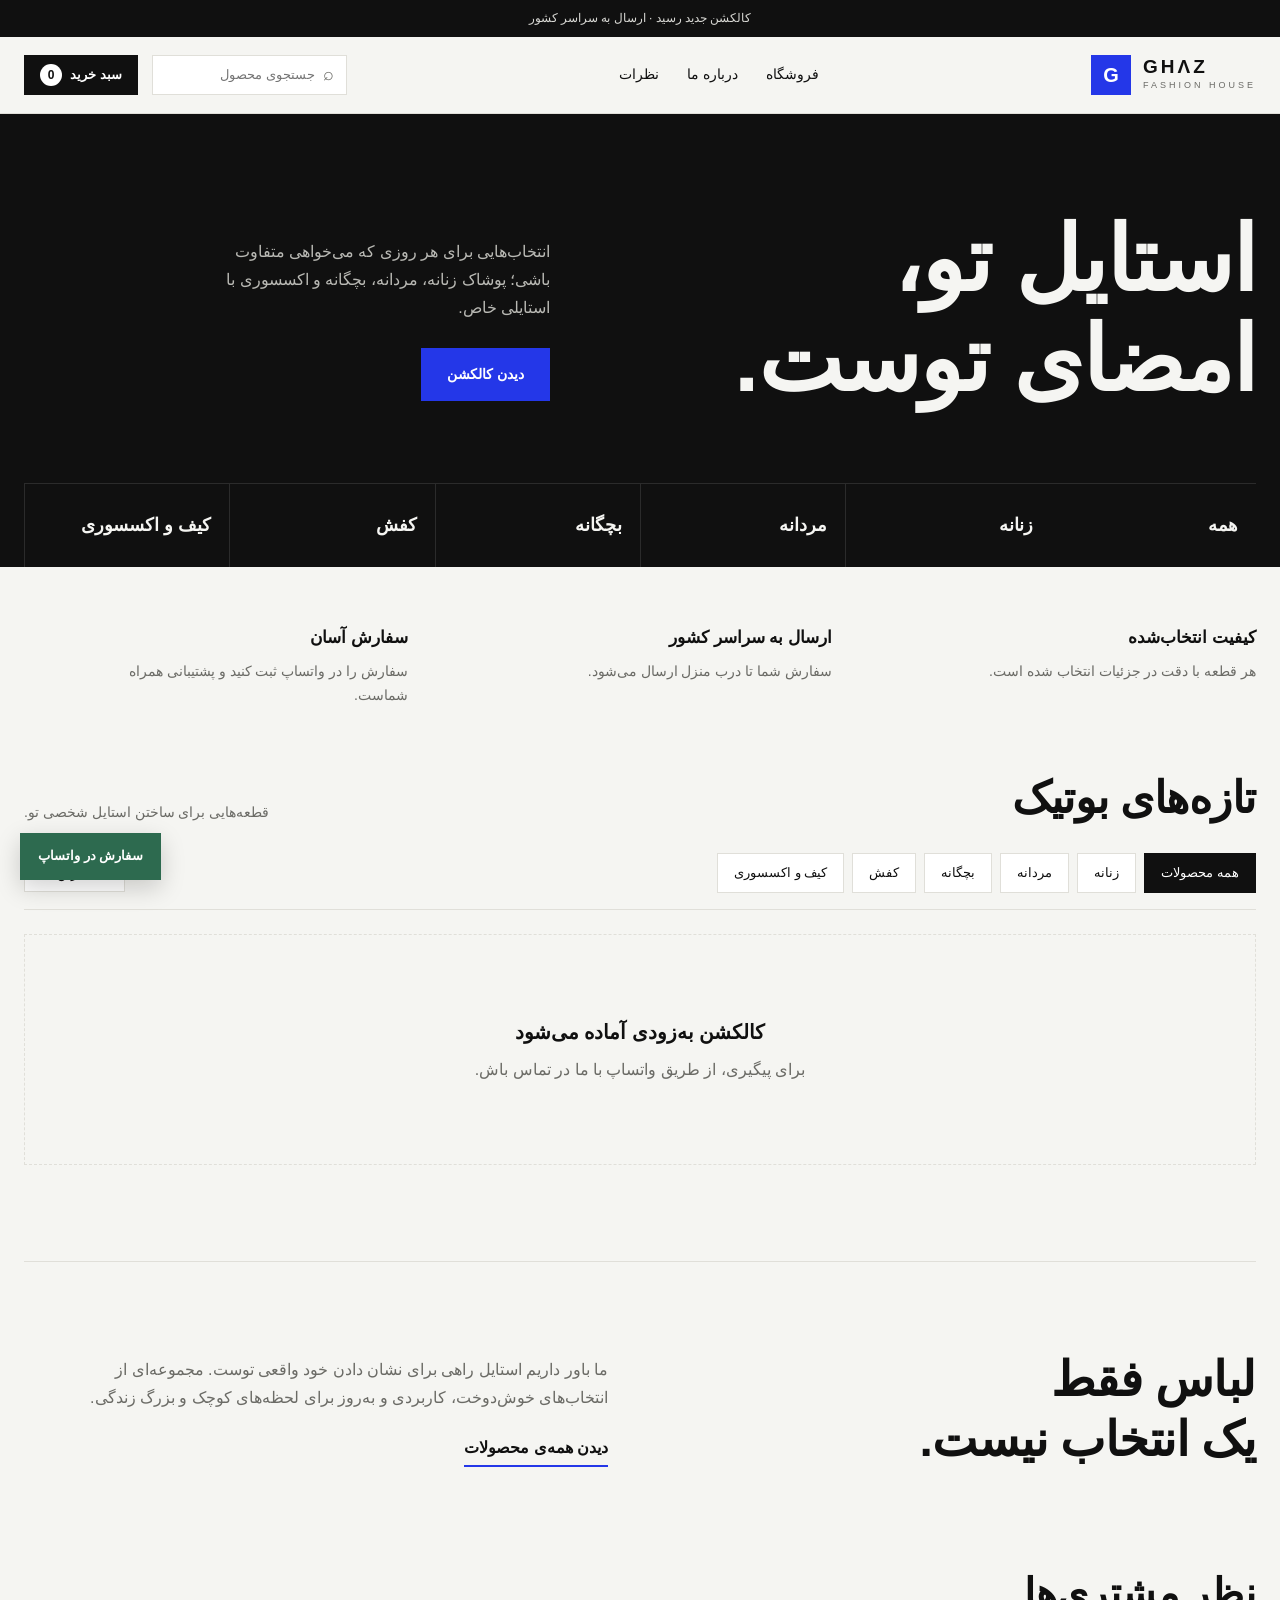
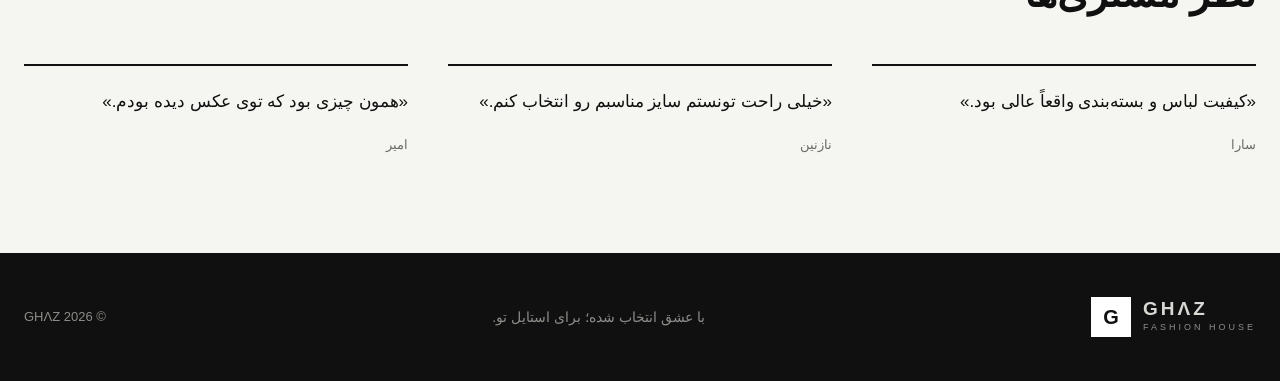
<file: index.html>
<!DOCTYPE html>
<html lang="fa" dir="rtl"><head>
<meta charset="UTF-8"><meta name="viewport" content="width=device-width,initial-scale=1">
<meta name="description" content="بوتیک غَز؛ انتخابی خاص برای استایل روزمره و رسمی"><meta name="theme-color" content="#171717">
<meta name="referrer" content="strict-origin-when-cross-origin">
<meta http-equiv="Content-Security-Policy" content="default-src 'self'; script-src 'self'; style-src 'self' https://fonts.googleapis.com 'unsafe-inline'; font-src https://fonts.gstatic.com; img-src 'self' https: data:; connect-src 'self'; object-src 'none'; base-uri 'self'; form-action 'none'">
<title>بوتیک غَز | پوشاک خاص</title><link rel="preconnect" href="https://fonts.googleapis.com">
<link rel="preconnect" href="https://fonts.gstatic.com" crossorigin>
<link href="https://fonts.googleapis.com/css2?family=Vazirmatn:wght@300;400;500;600;700;800;900&display=swap" rel="stylesheet">
<link rel="stylesheet" href="css/style.css"></head><body>
<div class="announcement">کالکشن جدید رسید <span aria-hidden="true">·</span> ارسال به سراسر کشور</div>
<header><div class="nav wrap">
  <a class="logo" href="#" aria-label="صفحه‌ی اصلی"><span class="logo-mark">G</span><span><b id="shopName">GHΛZ</b><small>FASHION HOUSE</small></span></a>
  <nav aria-label="منوی اصلی"><a href="#products">فروشگاه</a><a href="#story">درباره ما</a><a href="#reviews">نظرات</a></nav>
  <div class="nav-actions">
    <label class="searchbox"><span aria-hidden="true">⌕</span><input id="search" type="search" placeholder="جستجوی محصول" aria-label="جستجوی محصول"></label>
    <button class="cartbtn" id="openCart" aria-label="سبد خرید">سبد خرید <b id="cartCount">0</b></button>
    <button class="menu-btn" id="menuBtn" aria-label="منو">☰</button>
  </div>
</div></header>
<main>
<section class="hero">
  <div class="wrap hero-in">
    <h1>استایل تو،<br>امضای توست.</h1>
    <div class="hero-side">
      <p id="intro">انتخاب‌هایی برای هر روزی که می‌خواهی متفاوت باشی.</p>
      <a class="btn accent" href="#products">دیدن کالکشن</a>
    </div>
  </div>
  <div class="wrap">
    <div class="cats" role="group" aria-label="دسته‌بندی‌ها">
      <button class="cat" data-cat="all">همه</button>
      <button class="cat" data-cat="women">زنانه</button>
      <button class="cat" data-cat="men">مردانه</button>
      <button class="cat" data-cat="kids">بچگانه</button>
      <button class="cat" data-cat="shoes">کفش</button>
      <button class="cat" data-cat="bags">کیف و اکسسوری</button>
    </div>
  </div>
</section>

<div class="wrap info">
  <div><h3>کیفیت انتخاب‌شده</h3><p>هر قطعه با دقت در جزئیات انتخاب شده است.</p></div>
  <div><h3>ارسال به سراسر کشور</h3><p>سفارش شما تا درب منزل ارسال می‌شود.</p></div>
  <div><h3>سفارش آسان</h3><p>سفارش را در واتساپ ثبت کنید و پشتیبانی همراه شماست.</p></div>
</div>

<section class="shop-section wrap" id="products">
  <div class="section-head">
    <h2>تازه‌های بوتیک</h2>
    <p>قطعه‌هایی برای ساختن استایل شخصی تو.</p>
  </div>
  <div class="toolbar">
    <div class="chips" id="chips"></div>
    <select id="sort" aria-label="مرتب‌سازی"><option value="new">جدیدترین</option><option value="low">ارزان‌ترین</option><option value="high">گران‌ترین</option></select>
  </div>
  <section class="grid" id="productsGrid" aria-live="polite"></section>
</section>

<section class="editorial wrap" id="story">
  <h2>لباس فقط<br>یک انتخاب نیست.</h2>
  <div>
    <p>ما باور داریم استایل راهی برای نشان دادن خود واقعی توست. مجموعه‌ای از انتخاب‌های خوش‌دوخت، کاربردی و به‌روز برای لحظه‌های کوچک و بزرگ زندگی.</p>
    <a href="#products" class="text-link">دیدن همه‌ی محصولات</a>
  </div>
</section>

<section class="reviews wrap" id="reviews">
  <h2>نظر مشتری‌ها</h2>
  <div class="review-grid">
    <article>«کیفیت لباس و بسته‌بندی واقعاً عالی بود.»<b>سارا</b></article>
    <article>«خیلی راحت تونستم سایز مناسبم رو انتخاب کنم.»<b>نازنین</b></article>
    <article>«همون چیزی بود که توی عکس دیده بودم.»<b>امیر</b></article>
  </div>
</section>
</main>

<footer><div class="wrap footer-inner">
  <a class="logo" href="#" aria-label="صفحه‌ی اصلی"><span class="logo-mark">G</span><span><b id="footName">GHΛZ</b><small>FASHION HOUSE</small></span></a>
  <p>با عشق انتخاب شده؛ برای استایل تو.</p>
  <span>© 2026 GHΛZ</span>
</div></footer>

<a class="wa" id="waFloat" target="_blank" rel="noopener noreferrer">سفارش در واتساپ</a>

<div class="modal" id="cartModal" hidden><div class="box" role="dialog" aria-modal="true" aria-labelledby="cartTitle">
  <button class="modal-close" id="closeCart" aria-label="بستن">×</button>
  <h3 id="cartTitle">سبد خرید</h3>
  <div id="cartItems"></div>
  <div class="total"><span>جمع کل</span><span id="cartTotal">۰ تومان</span></div>
  <form id="checkout">
    <label>نام و نام خانوادگی<input name="name" required maxlength="60" autocomplete="name"></label>
    <label>شماره موبایل<input name="phone" required inputmode="tel" placeholder="09123456789" maxlength="15" autocomplete="tel"></label>
    <label>آدرس کامل<textarea name="address" required rows="2" maxlength="300" autocomplete="street-address"></textarea></label>
    <button class="btn dark" type="submit">ثبت سفارش در واتساپ</button>
  </form>
</div></div>
<div class="toast" id="toast" hidden role="status"></div>
<script src="js/app.js" defer></script>
</body></html>
</file>
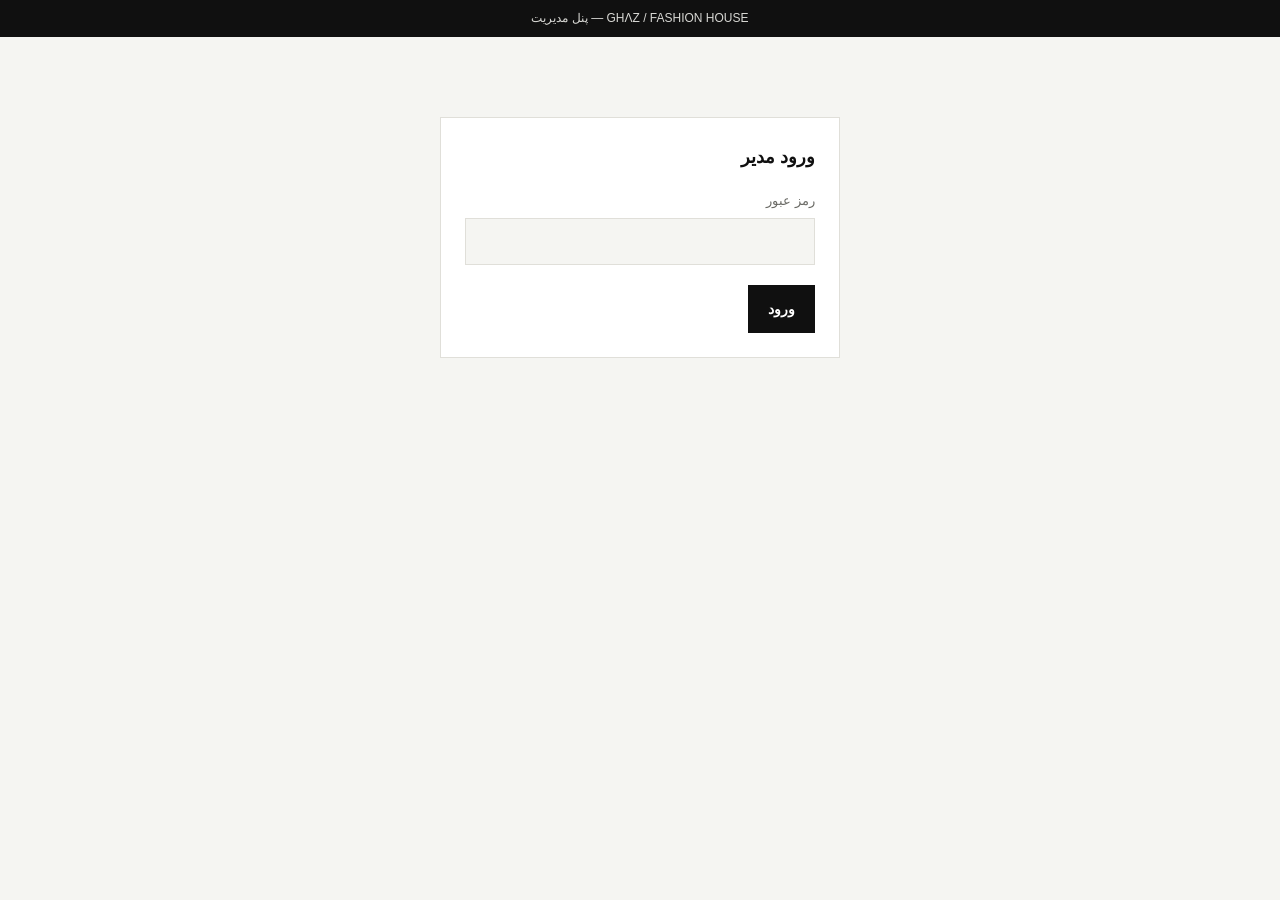
<file: admin.html>
<!doctype html><html lang="fa" dir="rtl"><head><meta charset="utf-8"><meta name="viewport" content="width=device-width,initial-scale=1">
<meta name="robots" content="noindex,nofollow,noarchive">
<meta name="referrer" content="no-referrer">
<meta http-equiv="Content-Security-Policy" content="default-src 'self'; script-src 'self'; style-src 'self' https://fonts.googleapis.com 'unsafe-inline'; font-src https://fonts.gstatic.com; img-src 'self' https: data:; connect-src 'self'; object-src 'none'; base-uri 'self'; form-action 'none'"><title>مدیریت بوتیک GHΛZ</title><link rel="stylesheet" href="css/style.css"></head><body><div class="announcement">GHΛZ / FASHION HOUSE — پنل مدیریت</div><main class="adm">
<section id="setup" class="panel login" hidden><h2>ساخت رمز مدیریت</h2><p class="muted">برای اولین ورود، یک رمز قوی حداقل ۸ کاراکتری بساز.</p><form id="setupForm"><label>رمز جدید<input name="p" type="password" minlength="8" required></label><p id="setupMsg" class="msg"></p><button class="btn dark">ساخت پنل</button></form></section>
<section id="login" class="panel login" hidden><h2>ورود مدیر</h2><form id="loginForm"><label>رمز عبور<input name="p" type="password" required></label><p id="loginMsg" class="msg"></p><button class="btn dark">ورود</button></form></section>
<section id="panel" hidden><div class="tools"><div><span class="eyebrow">GHΛZ / CONTROL CENTER</span><h1>مدیریت فروشگاه</h1></div><div><button class="btn dark" id="exportBtn">ذخیره و دانلود shop.json</button> <button class="btn sec" id="logoutBtn">خروج</button></div></div>
<div class="panel"><h2>تنظیمات فروشگاه</h2><form id="settingsForm" class="two"><label>نام فروشگاه<input name="shop" required></label><label>شماره واتساپ (با کد کشور)<input name="phone" required></label><label class="full">معرفی کوتاه<textarea name="intro" rows="2"></textarea></label><label class="full">تغییر رمز مدیر (اختیاری)<input name="newPass" type="password" minlength="8"></label><button class="btn dark full">ثبت تنظیمات</button></form></div>
<div class="panel"><h2 id="pFormTitle">افزودن محصول پوشاک</h2><form id="pForm" class="two"><input name="id" type="hidden"><label>نام محصول<input name="name" required></label><label>برند / کالکشن<input name="brand"></label><label>دسته‌بندی<select name="cat" required><option value="women">زنانه</option><option value="men">مردانه</option><option value="kids">بچگانه</option><option value="shoes">کفش</option><option value="bags">کیف و اکسسوری</option></select></label><label>قیمت (تومان)<input name="price" type="number" min="0" required></label><label>قیمت قبل تخفیف<input name="oldPrice" type="number" min="0"></label><label>موجودی<input name="stock" type="number" min="0" required></label><label>لینک عکس HTTPS<input name="img" type="url" placeholder="https://..."></label><label>سایزها (با کاما جدا کن)<input name="sizes" placeholder="S, M, L, XL یا ۳۸، ۳۹"></label><label>رنگ‌ها (با کاما جدا کن)<input name="colors" placeholder="مشکی، سفید، کرم"></label><label class="full">توضیحات<textarea name="desc" rows="2"></textarea></label><button class="btn dark">ذخیره محصول</button><button class="btn sec" type="button" id="pReset">پاک کردن فرم</button></form></div>
<div class="panel"><h2>محصولات ثبت‌شده</h2><div style="overflow:auto"><table><thead><tr><th>محصول</th><th>قیمت</th><th>موجودی</th><th>عملیات</th></tr></thead><tbody id="pTable"></tbody></table></div></div></section><div class="toast" id="toast" hidden></div></main><script src="js/admin.js" defer></script></body></html>
</file>
<file: css/style.css>
@import url('https://fonts.googleapis.com/css2?family=Vazirmatn:wght@300;400;500;600;700;800;900&display=swap');

/* Palette: near-white paper, near-black ink, one cobalt accent used only for action */
:root{
  --ink:#101010;
  --paper:#f5f5f2;
  --white:#ffffff;
  --mute:#6b6b66;
  --line:#e0dfd9;
  --accent:#2437e8;
  --accent-deep:#1a2bc0;
  --ok:#2d6a4f;
  --bad:#b23a2e;
  --dark-line:#2b2b2b;
}

*{box-sizing:border-box;margin:0;padding:0}
html{scroll-behavior:smooth;scroll-padding-top:92px}
body{font-family:'Vazirmatn',Tahoma,sans-serif;background:var(--paper);color:var(--ink);line-height:1.75;-webkit-font-smoothing:antialiased}
button,input,select,textarea{font:inherit;color:inherit}
button{cursor:pointer}
a{color:inherit;text-decoration:none}
img{max-width:100%;display:block}
:focus-visible{outline:2px solid var(--accent);outline-offset:3px}
.wrap{width:min(1240px,calc(100% - 48px));margin:auto}
[hidden],.modal[hidden],.toast[hidden]{display:none!important}

/* Announcement */
.announcement{background:var(--ink);color:#d8d8d4;text-align:center;font-size:12px;padding:8px 12px}

/* Header */
header{position:sticky;top:0;z-index:15;background:rgba(245,245,242,.92);backdrop-filter:blur(14px);border-bottom:1px solid var(--line)}
.nav{height:76px;display:flex;align-items:center;justify-content:space-between;gap:24px}
.logo{display:flex;align-items:center;gap:12px;direction:ltr}
.logo-mark{width:40px;height:40px;background:var(--accent);color:var(--white);display:grid;place-items:center;font-weight:900;font-size:20px}
.logo b{display:block;font-weight:900;font-size:19px;letter-spacing:3px;line-height:1.1}
.logo small{display:block;font-size:9px;letter-spacing:3px;color:var(--mute);font-weight:500}
header nav{display:flex;gap:28px;font-size:14px;font-weight:500}
header nav a{padding:6px 0;border-bottom:2px solid transparent;transition:border-color .2s}
header nav a:hover{border-color:var(--ink)}
.nav-actions{display:flex;align-items:center;gap:14px}
.searchbox{display:flex;align-items:center;gap:8px;border:1px solid var(--line);background:var(--white);padding:0 12px;height:40px}
.searchbox span{color:var(--mute);font-size:18px}
.searchbox input{border:0;background:transparent;outline:0;width:150px;font-size:13px}
.cartbtn{white-space:nowrap;height:40px;border:0;background:var(--ink);color:var(--white);padding:0 16px;font-size:13px;font-weight:600;display:flex;align-items:center;gap:8px}
.cartbtn:hover{background:var(--accent)}
.cartbtn b{background:var(--white);color:var(--ink);min-width:22px;height:22px;display:grid;place-items:center;font-size:12px;border-radius:11px}
.menu-btn{display:none;border:0;background:none;font-size:24px;width:40px;height:40px}

/* Hero */
.hero{background:var(--ink);color:var(--paper);padding:96px 0 0}
.hero-in{display:grid;grid-template-columns:1.25fr 1fr;gap:48px;align-items:end;padding-bottom:72px}
.hero h1{font-size:clamp(46px,7vw,104px);line-height:1.12;font-weight:900;letter-spacing:-1px}
.hero-side{padding-bottom:10px}
.hero-side p{color:#b9b9b4;font-size:16px;max-width:360px;margin-bottom:26px}
.btn{display:inline-flex;justify-content:center;align-items:center;gap:10px;padding:14px 26px;border:0;font-size:14px;font-weight:600;transition:background .2s,transform .2s}
.btn:hover{transform:translateY(-2px)}
.btn.dark{background:var(--ink);color:var(--white)}
.btn.dark:hover{background:var(--accent)}
.btn.accent{background:var(--accent);color:var(--white)}
.btn.accent:hover{background:var(--accent-deep)}
.btn.sec{background:transparent;border:1px solid var(--ink);color:var(--ink)}
.btn:disabled{opacity:.35;cursor:not-allowed;transform:none}

.cats{display:grid;grid-template-columns:repeat(6,1fr);border-top:1px solid var(--dark-line)}
.cat{background:transparent;border:0;border-left:1px solid var(--dark-line);color:var(--paper);padding:26px 18px;text-align:right;font-size:18px;font-weight:700;transition:background .2s,color .2s}
.cat:first-child{border-left:0}
.cat:hover{background:var(--accent);color:var(--white)}
.cat small{display:block;font-size:12px;font-weight:400;color:#8c8c88;margin-top:2px}
.cat:hover small{color:#dfe4ff}

/* Info row */
.info{display:grid;grid-template-columns:repeat(3,1fr);gap:40px;padding:56px 0 64px}
.info h3{font-size:17px;font-weight:700;margin-bottom:6px}
.info p{font-size:14px;color:var(--mute);max-width:320px}

/* Section heads and toolbar */
.section-head{display:flex;align-items:flex-end;justify-content:space-between;gap:24px;margin-bottom:28px}
.section-head h2{font-size:clamp(30px,4vw,44px);font-weight:900;line-height:1.2;letter-spacing:-.5px}
.section-head p{color:var(--mute);font-size:14px;max-width:320px;text-align:left}
.toolbar{display:flex;justify-content:space-between;align-items:center;gap:16px;margin-bottom:24px;border-bottom:1px solid var(--line);padding-bottom:16px;flex-wrap:wrap}
.chips{display:flex;flex-wrap:wrap;gap:8px}
.chip{border:1px solid var(--line);background:var(--white);padding:8px 16px;font-size:13px;transition:background .2s,color .2s,border-color .2s}
.chip:hover{border-color:var(--ink)}
.chip.active{background:var(--ink);border-color:var(--ink);color:var(--white)}
#sort{border:1px solid var(--line);background:var(--white);padding:8px 12px;font-size:13px;height:38px}

/* Product grid */
.shop-section{padding-bottom:96px}
.grid{display:grid;grid-template-columns:repeat(4,minmax(0,1fr));gap:44px 22px}
.card{position:relative;min-width:0;display:flex;flex-direction:column}
.card .img{aspect-ratio:4/5;background:#e8e8e4;position:relative;overflow:hidden;display:grid;place-items:center;margin-bottom:14px}
.card .img img{width:100%;height:100%;object-fit:cover;transition:transform .6s ease}
.card:hover .img img{transform:scale(1.04)}
.placeholder{font-size:56px;opacity:.35}
.card-tag{position:absolute;top:12px;right:12px;background:var(--white);padding:3px 9px;font-size:11px;z-index:2}
.badge{position:absolute;top:12px;left:12px;background:var(--bad);color:var(--white);padding:3px 9px;font-size:12px;font-weight:600;z-index:2}
.card h3{font-size:15px;font-weight:600;line-height:1.5}
.card .muted{font-size:12px;color:var(--mute)}
.card .size-line{font-size:12px;color:var(--mute);margin-top:4px}
.card .price{display:flex;flex-wrap:wrap;align-items:baseline;gap:4px 10px;margin:10px 0 4px}
.price b{font-size:16px;font-weight:800}
.price s{font-size:12px;color:#8f8f89;white-space:nowrap}
.price b{white-space:nowrap}
.card .stock{font-size:12px;color:var(--ok);font-weight:500}
.stock.out{color:var(--bad)}
.card .btn{width:100%;margin-top:auto;padding:12px;font-size:13px}
.card .btn{margin-top:14px}
.empty{grid-column:1/-1;text-align:center;padding:80px 16px;color:var(--mute);border:1px dashed var(--line)}
.empty strong{display:block;color:var(--ink);font-size:20px;margin-bottom:6px}

/* Philosophy */
.editorial{display:grid;grid-template-columns:1fr 1fr;gap:64px;align-items:start;padding:88px 0;border-top:1px solid var(--line)}
.editorial h2{font-size:clamp(30px,4vw,48px);font-weight:900;line-height:1.25;letter-spacing:-.5px}
.editorial p{font-size:16px;color:var(--mute);max-width:520px;padding-top:6px}
.text-link{display:inline-block;margin-top:22px;font-weight:600;border-bottom:2px solid var(--accent);padding-bottom:3px}
.text-link:hover{color:var(--accent)}

/* Reviews */
.reviews{padding:0 0 96px}
.reviews h2{font-size:clamp(28px,3.5vw,40px);font-weight:900;margin-bottom:36px}
.review-grid{display:grid;grid-template-columns:repeat(3,1fr);gap:40px}
.review-grid article{font-size:17px;line-height:1.9;border-top:2px solid var(--ink);padding-top:20px}
.review-grid b{display:block;margin-top:14px;font-size:13px;color:var(--mute);font-weight:500}

/* Footer */
footer{background:var(--ink);color:#d8d8d4;padding:44px 0}
.footer-inner{display:flex;align-items:center;justify-content:space-between;gap:20px;flex-wrap:wrap}
.footer-inner .logo-mark{background:var(--white);color:var(--ink)}
.footer-inner .logo small{color:#8c8c88}
.footer-inner p{font-size:14px;color:#8c8c88}
.footer-inner>span{font-size:13px;color:#8c8c88}

/* Floating WhatsApp */
.wa{position:fixed;left:20px;bottom:20px;z-index:9;background:var(--ok);color:var(--white);padding:12px 18px;font-size:13px;font-weight:600;box-shadow:0 8px 24px rgba(0,0,0,.18)}
.wa:hover{background:#245a42}

/* Cart modal */
.modal{position:fixed;inset:0;background:rgba(16,16,16,.55);display:flex;justify-content:center;align-items:flex-start;padding:40px 12px;z-index:30;overflow:auto}
.box{background:var(--white);padding:32px;width:100%;max-width:520px;position:relative}
.box .eyebrow{display:none}
.box h3{font-size:26px;font-weight:900;margin-bottom:18px}
.modal-close{position:absolute;left:14px;top:10px;border:0;background:none;font-size:28px;width:40px;height:40px;line-height:1}
.row{display:flex;justify-content:space-between;align-items:center;gap:10px;padding:14px 0;border-bottom:1px solid var(--line);font-size:14px}
.row .muted{font-size:12px;color:var(--mute)}
.qty{display:flex;align-items:center;gap:6px}
.qty button{border:1px solid var(--line);background:var(--white);width:30px;height:30px}
.qty button:last-child{border:0;color:var(--bad);background:none}
.qty span{min-width:20px;text-align:center}
.total{display:flex;justify-content:space-between;font-weight:800;font-size:17px;margin:20px 0}
.box form{display:grid;gap:12px}
.box label{display:grid;gap:6px;font-size:13px;color:var(--mute)}
.box input,.box textarea{background:var(--paper);border:1px solid var(--line);padding:11px 12px;outline:0;color:var(--ink);font-size:14px}
.box input:focus,.box textarea:focus{border-color:var(--accent)}
.box .btn{width:100%;margin-top:6px}

/* Toast */
.toast{position:fixed;bottom:84px;left:50%;transform:translateX(-50%);background:var(--ink);color:var(--white);padding:12px 20px;z-index:40;font-size:14px;box-shadow:0 10px 30px rgba(0,0,0,.2)}

/* Admin panel */
.adm{max-width:1080px;margin:36px auto;padding:0 18px}
.panel{background:var(--white);padding:24px;border:1px solid var(--line);margin-bottom:18px}
.panel h2{font-size:18px;font-weight:800;margin-bottom:16px}
.two{display:grid;grid-template-columns:1fr 1fr;gap:14px}
.two .full{grid-column:1/-1}
.login{max-width:400px;margin:80px auto}
.msg{color:var(--bad);font-size:13px;min-height:20px}
.adm label{display:grid;gap:6px;font-size:13px;color:var(--mute)}
.adm input,.adm select,.adm textarea{background:var(--paper);border:1px solid var(--line);padding:10px 12px;color:var(--ink);outline:0;font-size:14px;width:100%}
.adm input:focus,.adm select:focus,.adm textarea:focus{border-color:var(--accent)}
.adm .btn{padding:12px 20px}
.adm .two .btn{justify-self:start}
table{width:100%;border-collapse:collapse;font-size:14px}
th,td{padding:12px 10px;border-bottom:1px solid var(--line);text-align:right}
th{font-size:12px;color:var(--mute);font-weight:600}
td .act{display:flex;gap:6px}
td .act button{padding:5px 11px;border:1px solid var(--line);background:var(--white);font-size:13px}
td .act button:hover{border-color:var(--ink)}
.tools{display:flex;gap:12px;justify-content:space-between;align-items:center;flex-wrap:wrap;margin-bottom:8px}
.tools h1{font-size:28px;font-weight:900}
.tools .btn{margin-inline-start:6px}
.adm .muted{color:var(--mute);font-size:12px}
.eyebrow{display:none}

/* Responsive */
@media(max-width:1000px){
  .grid{grid-template-columns:repeat(3,minmax(0,1fr))}
  .cats{grid-template-columns:repeat(3,1fr)}
  .cat:nth-child(4){border-left:0}
  .cat:nth-child(n+4){border-top:1px solid var(--dark-line)}
  .hero-in{grid-template-columns:1fr;gap:28px;padding-bottom:48px}
}
@media(max-width:700px){
  .wrap{width:calc(100% - 32px)}
  .nav{height:auto;flex-wrap:wrap;padding:12px 0;gap:10px 10px}
  header nav{display:none}
  .logo{order:1;flex:1 1 100%}
  .logo small{display:none}
  .nav-actions{order:2;flex:1 1 100%;width:100%;gap:8px;min-width:0}
  .searchbox{flex:1 1 auto;min-width:0;height:42px}
  .searchbox input{width:100%;min-width:0;flex:1}
  .cartbtn{padding:0 12px;font-size:13px;height:40px;white-space:nowrap}
  .menu-btn{display:block;height:40px}
  .logo-mark{width:34px;height:34px;font-size:17px}
  .logo b{font-size:16px}
  .hero{padding-top:56px}
  .hero h1{font-size:44px}
  .cats{grid-template-columns:repeat(2,1fr)}
  .cat{padding:20px 14px;font-size:16px}
  .cat:nth-child(n){border-left:1px solid var(--dark-line);border-top:1px solid var(--dark-line)}
  .cat:nth-child(odd){border-left:0}
  .cat:nth-child(-n+2){border-top:1px solid var(--dark-line)}
  .info{grid-template-columns:1fr;gap:22px;padding:40px 0}
  .section-head{display:block}
  .section-head p{margin-top:8px;text-align:right}
  .toolbar{flex-direction:column;align-items:stretch}
  .grid{grid-template-columns:repeat(2,minmax(0,1fr));gap:34px 14px}
  .card .img{margin-bottom:10px}
  .card h3{font-size:14px}
  .editorial{grid-template-columns:1fr;gap:20px;padding:60px 0}
  .review-grid{grid-template-columns:1fr;gap:28px}
  .two{grid-template-columns:1fr}
  .box{padding:24px 18px}
  .wa{left:12px;bottom:12px}
}
@media(prefers-reduced-motion:reduce){*,*:before,*:after{transition-duration:.01ms!important;scroll-behavior:auto!important}}
</file>
